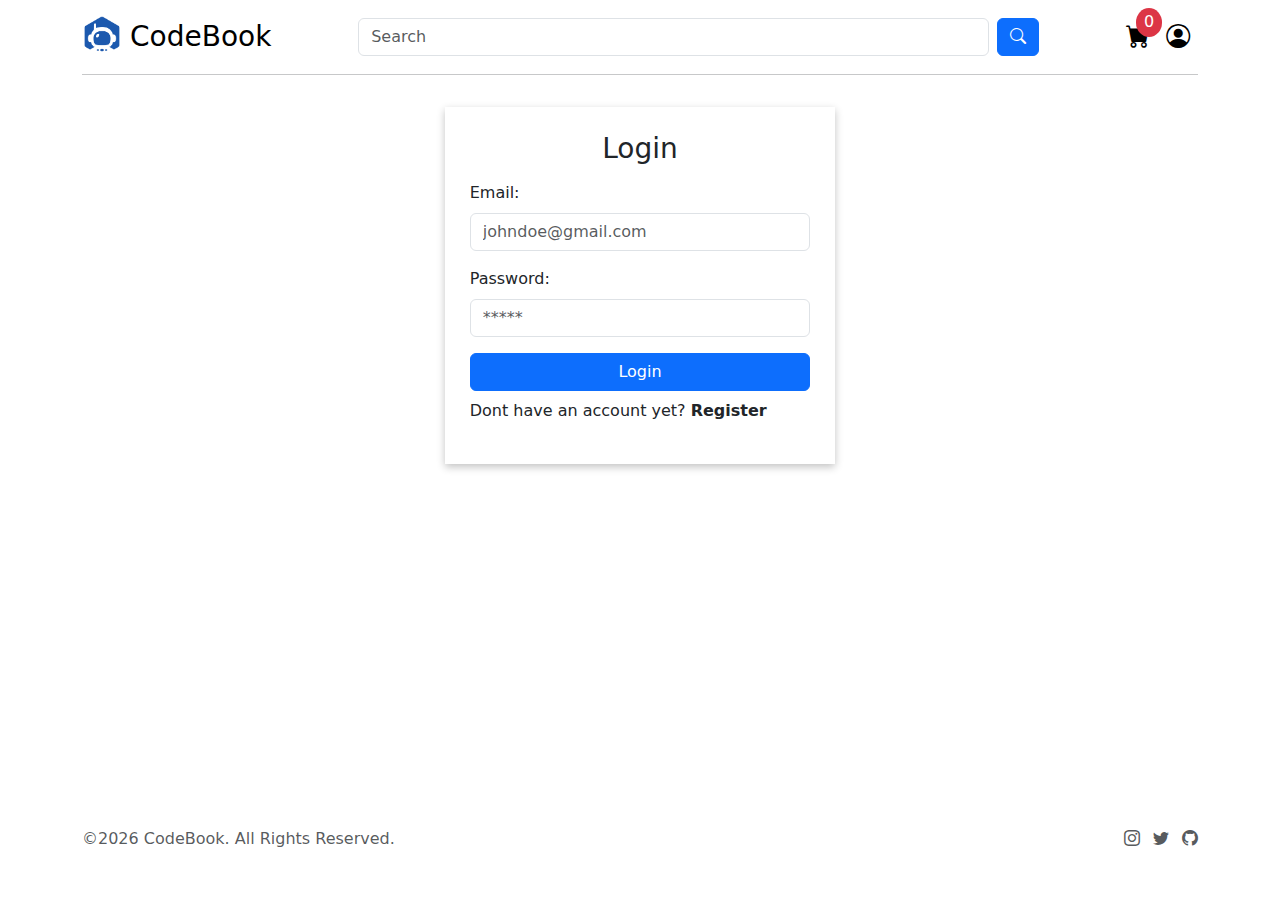
<file: pages/account.html>
<!DOCTYPE html>
<html lang="en">
<head>
    <meta charset="UTF-8">
    <meta name="viewport" content="width=device-width, initial-scale=1.0">
    <title>Document</title>
    <script src="../scripts//utilities/protected.js" type="module"></script>
</head>
<body>
    <h1>Welcome to Account page</h1>
</body>
</html>
</file>
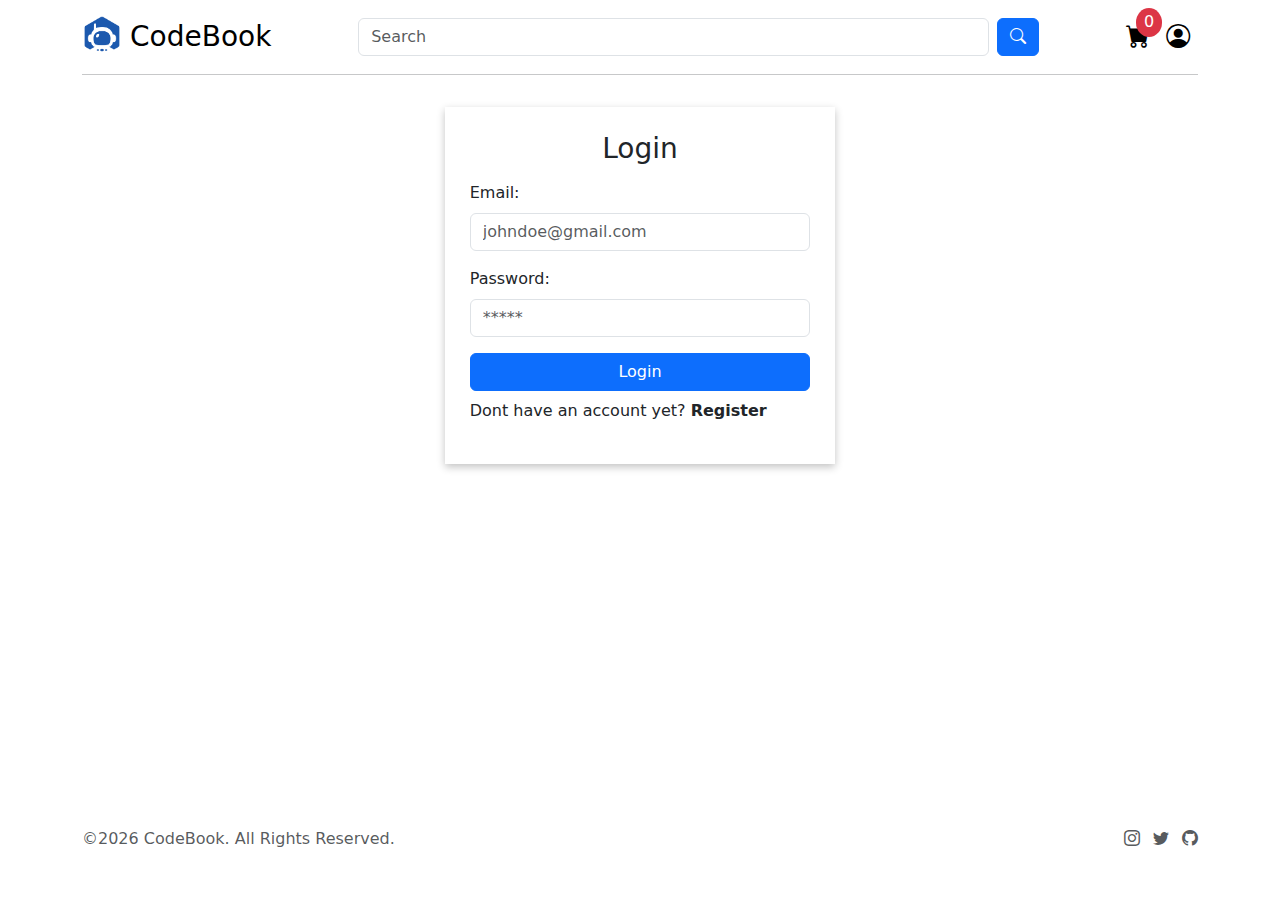
<file: pages/login.html>
<!DOCTYPE html>
<html lang="en">

<head>
    <meta charset="UTF-8">
    <meta name="viewport" content="width=device-width, initial-scale=1.0">
    <title>Login</title>
    <link rel="icon" href="/favicon.ico">
    <link href="https://cdn.jsdelivr.net/npm/bootstrap@5.3.3/dist/css/bootstrap.min.css" rel="stylesheet"
        integrity="sha384-QWTKZyjpPEjISv5WaRU9OFeRpok6YctnYmDr5pNlyT2bRjXh0JMhjY6hW+ALEwIH" crossorigin="anonymous">
    <link href="https://cdn.jsdelivr.net/npm/bootstrap-icons@1.9.1/font/bootstrap-icons.css" rel="stylesheet"
        crossorigin="anonymous">
    <link href="/styles/common.css" rel="stylesheet" type="text/css" />
    <link href="/styles/login.css" rel="stylesheet" type="text/css" />
    <script src="../scripts/utilities/protected.js" type="module"></script>
    <script src="../scripts/login.js" type="module" defer></script>
</head>

<body class="container">
    <header class="codebook--header py-3" id="codebook-global-header"></header>
    <main class="codebook--main" id="codebook-login-main">
        <article class="codebook-login-card">
            <h3 class="text-center form-header-text">Login</h3>
            <form action="#" id="codebook-login-signup-form" novalidate>
                <div class="form-group form-name-input d-none">
                    <label for="name">Name:</label>
                    <input type="text" class="form-control" data-require-input-validation placeholder="Your name" name="name" id="name" />
                    <p class="error-msg"></p>
                </div>
                <div class="form-group">
                    <label for="email">Email:</label>
                    <input type="email" class="form-control" data-require-input-validation placeholder="johndoe@gmail.com" name="email" id="email" />
                    <p class="error-msg"></p>
                </div>
                <div class="form-group">
                    <label for="password">Password:</label>
                    <input type="password" class="form-control" data-require-input-validation placeholder="*****" name="password" id="password" />
                    <p class="error-msg"></p>
                </div>
                <p class="form-feedback my-3"></p>
                <div class="form-action">
                    <button class="btn btn-primary w-100" type="submit">Login</button>
                    <button class="btn btn-primary w-100" type="button" disabled>
                        <span class="spinner-border spinner-border-sm" role="status" aria-hidden="true"></span>
                        Loading...
                    </button>
                </div>
                <div class="form-login-info">
                    <p class="mt-2 login-helper">Dont have an account yet? <strong>Register</strong></p>
                    <p class="mt-2 signup-helper">Already have an account? <strong>Login</strong></p>
                </div>
            </form>
        </article>
    </main>
    <footer class="codebook--footer text-muted d-flex justify-content-between" id="codebook-global-footer">
    </footer>
</body>

</html>
</file>
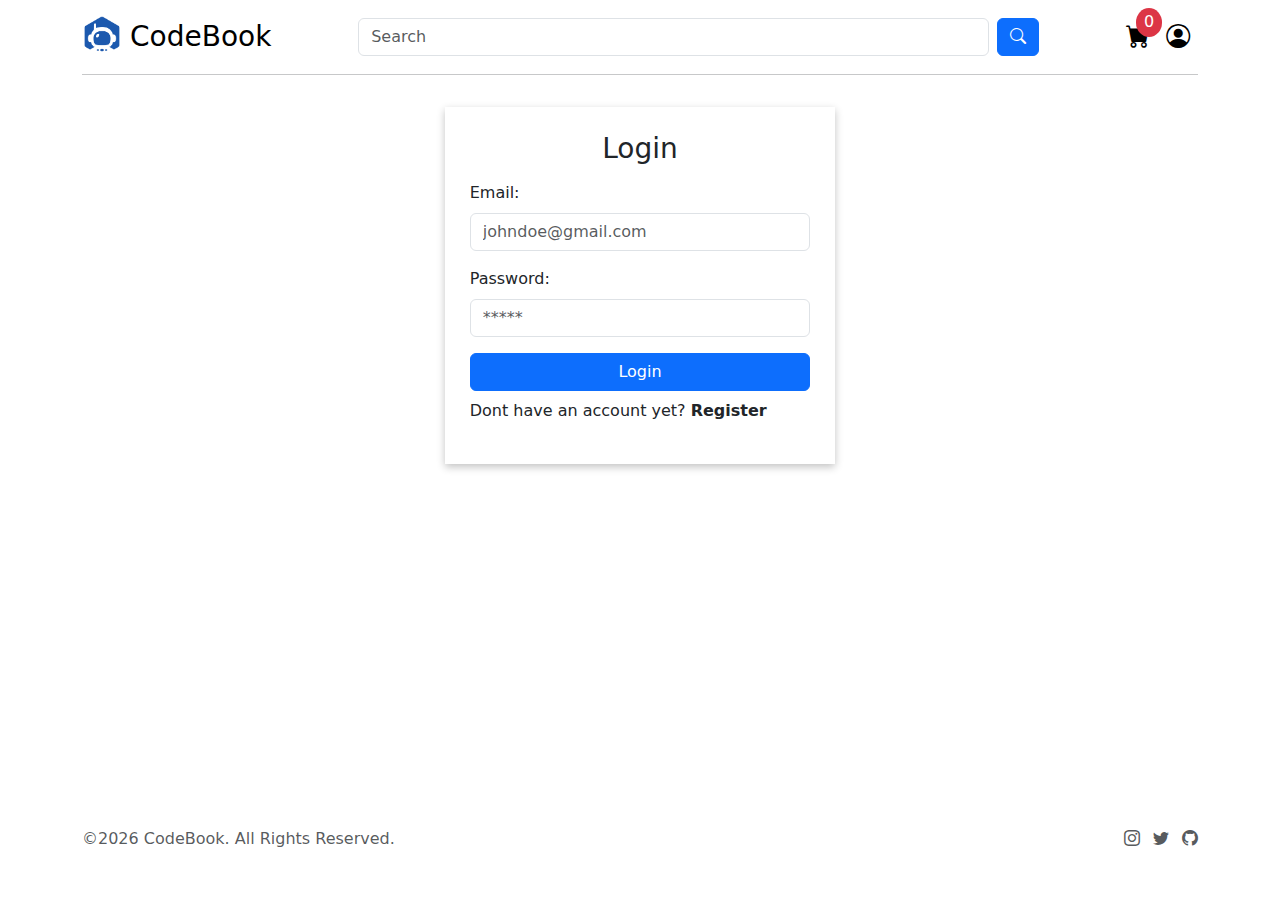
<file: pages/orderHistory.html>
<!DOCTYPE html>
<html lang="en">

<head>
    <meta charset="UTF-8">
    <meta name="viewport" content="width=device-width, initial-scale=1.0">
    <title>Order History</title>
    <link rel="icon" href="/favicon.ico">
    <link href="https://cdn.jsdelivr.net/npm/bootstrap@5.3.3/dist/css/bootstrap.min.css" rel="stylesheet"
        integrity="sha384-QWTKZyjpPEjISv5WaRU9OFeRpok6YctnYmDr5pNlyT2bRjXh0JMhjY6hW+ALEwIH" crossorigin="anonymous">
    <link href="https://cdn.jsdelivr.net/npm/bootstrap-icons@1.9.1/font/bootstrap-icons.css" rel="stylesheet"
        crossorigin="anonymous">
    <link href="/styles/common.css" rel="stylesheet" type="text/css" />
    <link rel="stylesheet" href="/styles/orders.css">
    <script src="../scripts//utilities/protected.js" type="module"></script>
    <script src="../scripts/orderHistory.js" type="module" defer></script>
</head>

<body class="container">
    <header class="codebook--header py-3" id="codebook-global-header"></header>
    <main class="codebook--main">
        <h1>Order History</h1>
        <div class="d-flex justify-content-center align-items-center loading-container d-none">
            <div class="spinner-border text-primary loading-spinner" role="status">
                <span class="visually-hidden">Loading...</span>
            </div>
        </div>
        <ul id="codebook-orders-list" type="none" class="mt-4">
        </ul>
    </main>
    <footer class="codebook--footer text-muted d-flex justify-content-between" id="codebook-global-footer">
    </footer>
</body>

</html>
</file>
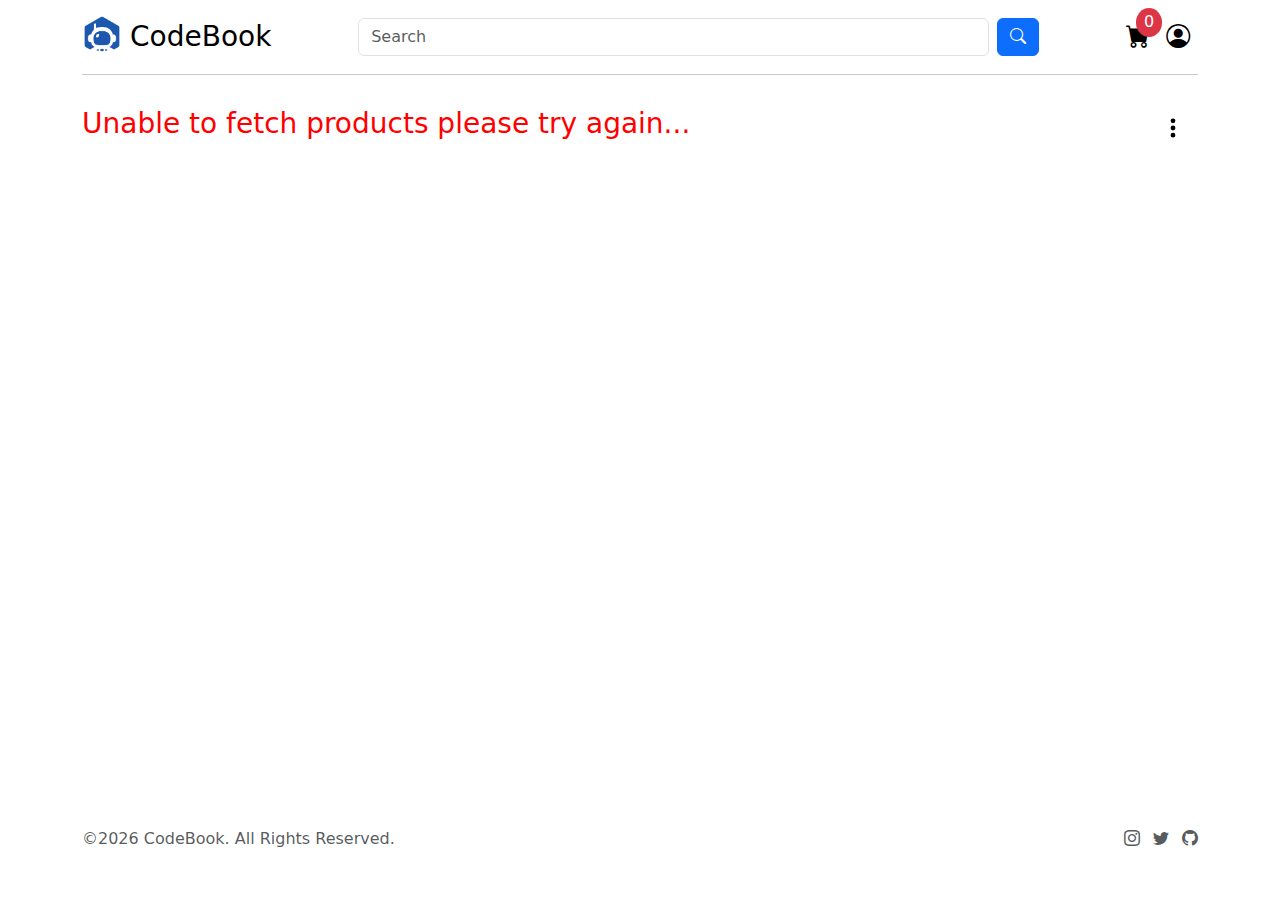
<file: pages/productDetails.html>
<!DOCTYPE html>
<html lang="en">

<head>
    <meta charset="UTF-8">
    <meta name="viewport" content="width=device-width, initial-scale=1.0">
    <title>Explore E-Books</title>
    <link rel="icon" href="/favicon.ico">
    <link href="https://cdn.jsdelivr.net/npm/bootstrap@5.3.3/dist/css/bootstrap.min.css" rel="stylesheet"
        integrity="sha384-QWTKZyjpPEjISv5WaRU9OFeRpok6YctnYmDr5pNlyT2bRjXh0JMhjY6hW+ALEwIH" crossorigin="anonymous">
    <link href="https://cdn.jsdelivr.net/npm/bootstrap-icons@1.9.1/font/bootstrap-icons.css" rel="stylesheet"
        crossorigin="anonymous">
    <link href="/styles/common.css" rel="stylesheet" type="text/css" />
    <link href="/styles/productDetails.css" rel="stylesheet" type="text/css" />
    <script src="/scripts/productDetails.js" type="module" defer></script>
</head>

<body class="container">
    
    <header class="codebook--header py-3" id="codebook-global-header"></header>
    <main class="codebook--main" id="codebook-pdp-main">
        <section class="codebook-pdp-details-section"></section>
        <div class="d-flex justify-content-center align-items-center loading-container d-none">
            <div class="spinner-border text-primary loading-spinner" role="status">
                <span class="visually-hidden">Loading...</span>
            </div>
        </div>
    </main>
    <footer class="codebook--footer text-muted d-flex justify-content-between" id="codebook-global-footer">
    </footer>
    
</body>

</html>
</file>
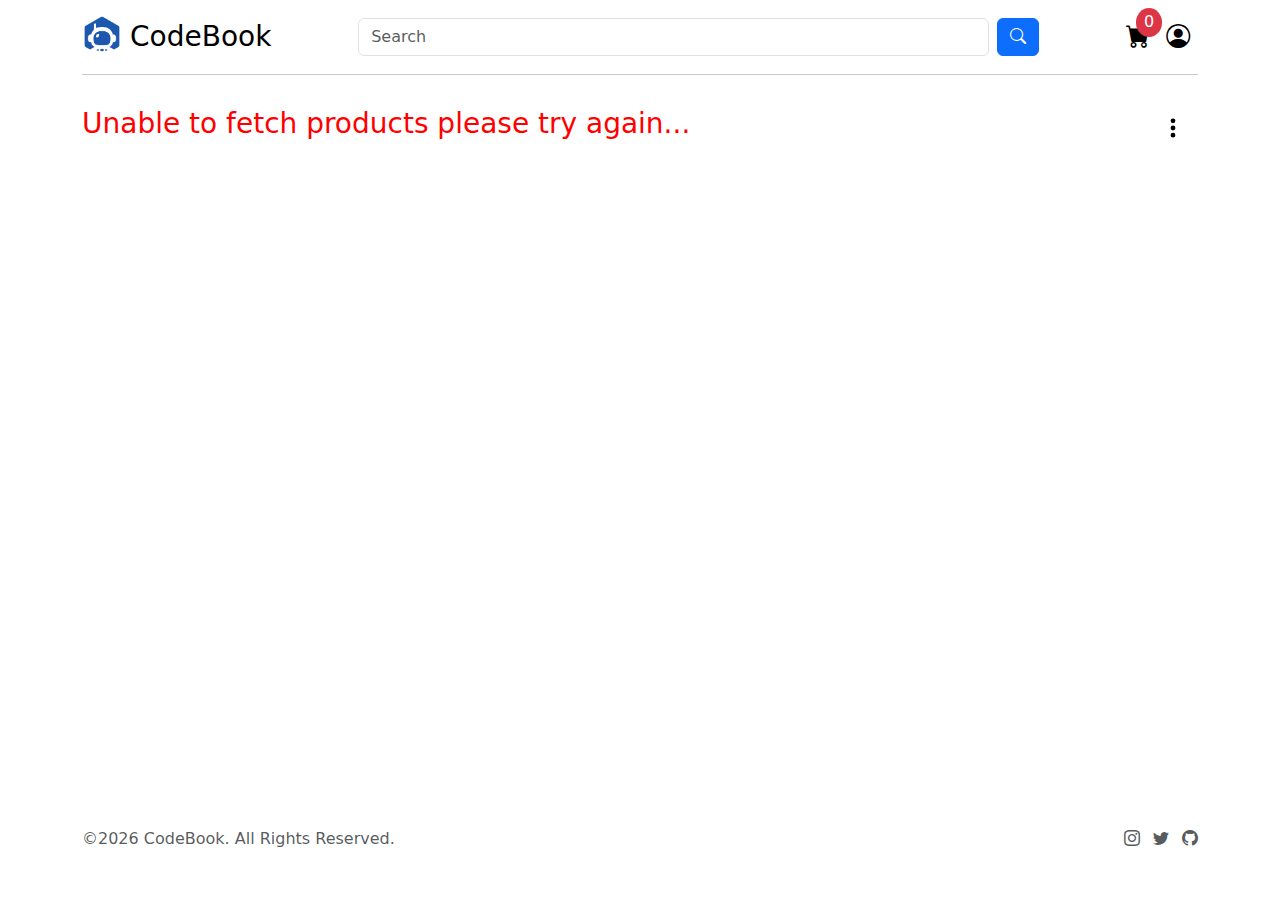
<file: pages/products.html>
<!DOCTYPE html>
<html lang="en">

<head>
    <meta charset="UTF-8">
    <meta name="viewport" content="width=device-width, initial-scale=1.0">
    <title>Explore E-Books</title>
    <link rel="icon" href="/favicon.ico">
    <link href="https://cdn.jsdelivr.net/npm/bootstrap@5.3.3/dist/css/bootstrap.min.css" rel="stylesheet"
        integrity="sha384-QWTKZyjpPEjISv5WaRU9OFeRpok6YctnYmDr5pNlyT2bRjXh0JMhjY6hW+ALEwIH" crossorigin="anonymous">
    <link href="https://cdn.jsdelivr.net/npm/bootstrap-icons@1.9.1/font/bootstrap-icons.css" rel="stylesheet"
        crossorigin="anonymous">
    <link href="/styles/common.css" rel="stylesheet" type="text/css" />
    <link href="/styles/products.css" rel="stylesheet" type="text/css" />
    <script src="/scripts/products.js" type="module" defer></script>
</head>

<body class="container">
    <header class="codebook--header py-3" id="codebook-global-header"></header>
    <aside class="codebook-filters-container d-none">
        <header class="d-flex justify-content-between codebook-filters-header align-items-baseline">
            <h5 class="text-muted">FILTERS</h5>
            <button class="btn filter-close-btn" id="close-filters">&times;</button>
        </header>
        <hr class="hr mt-0" />
        <section class="codebook-filters-section">
            <form action="#">
                <div class="filter-control"> 
                    <strong class="mb-2 d-block">Sort By</strong>
                    <div class="input-group">
                        <input type="radio" name="sortByPrice" id="sortyByLowToHigh" value="asc" />
                        <label for="sortyByLowToHigh" class="ms-2">Price - Low to High</label>
                    </div>
                    <div class="input-group">
                        <input type="radio" name="sortByPrice" id="sortyByHighToLow" value="dsc"/>
                        <label for="sortyByHighToLow" class="ms-2">Price - High to Low</label>
                    </div>
                </div>
                <div class="filter-control mt-3"> 
                    <strong class="mb-2 d-block">Rating</strong>
                    <div class="input-group">
                        <input type="radio" name="filterByRating" id="filterByRating4" value="4" />
                        <label for="filterByRating4" class="ms-2">4 Stars & Above</label>
                    </div>
                    <div class="input-group">
                        <input type="radio" name="filterByRating" id="filterByRating3" value="3"/>
                        <label for="filterByRating3" class="ms-2">3 Stars & Above</label>
                    </div>
                    <div class="input-group">
                        <input type="radio" name="filterByRating" id="filterByRating2" value="2" />
                        <label for="filterByRating2" class="ms-2">2 Stars & Above</label>
                    </div>
                    <div class="input-group">
                        <input type="radio" name="filterByRating" id="filterByRating1" value="1"/>
                        <label for="filterByRating1" class="ms-2"> 1 Stars & Above</label>
                    </div>
                </div>
                <div class="filter-control mt-3"> 
                    <strong class="mb-2 d-block">Other Filters</strong>
                    <div class="input-group">
                        <input type="checkbox" name="filterByCategory" id="filterByBestSeller" value="best_seller" />
                        <label for="filterByBestSeller" class="ms-2">Best Sellers</label>
                    </div>
                    <div class="input-group">
                        <input type="checkbox" name="filterByCategory" id="filterByStock" value="in_stock"/>
                        <label for="filterByStock" class="ms-2">Instock</label>
                    </div>
                </div>
                <button class="clear-filters btn btn-outline-dark mt-2" type="reset">Clear Filters</button>
            </form>
        </section>
    </aside>
    <main class="codebook--main">
        <header class="d-flex justify-content-between">
            <h3 id="books-count">All ebooks</h3>
            <button class="btn" id="show-filters">
                <img src="/assets/action.svg" height="24" width="24" alt="action" />
            </button>
        </header>
        <div class="d-flex justify-content-center align-items-center loading-container d-none">
            <div class="spinner-border text-primary loading-spinner" role="status">
                <span class="visually-hidden">Loading...</span>
            </div>
        </div>
        <ul class="codebook-products-list d-flex gap-4 flex-wrap p-4" type="none">
        </ul>
    </main>
    <footer class="codebook--footer text-muted d-flex justify-content-between" id="codebook-global-footer">
    </footer>
</body>

</html>
</file>
<file: styles/common.css>
main.codebook--main
{
    min-height: 80vh;
}
.best-seller-tag
{
    background-color: rgb(249 115 22);
    color: #fff;
    border-radius: 3px;
    padding: 0.25rem 0.47rem;
    width: fit-content;
    position: absolute;
}
li.codebook--book-card
{
    box-shadow: rgba(0, 0, 0, 0.24) 0px 3px 8px;
    position: relative;
    border-radius: 8px;
}
li.codebook--book-card img.product-img
{
    height: 270px;
    width:100%;
}
.codebook--logo-container img{
    height: 40px;
    width: 40px;
}
div.codebook-icons-container span.codebook--icon
{
    font-size: 1.5rem;
}
.loading-spinner
{
    height: 5rem;
    width: 5rem;
}
.loading-container
{
    min-height: 70vh;
}
div.codebook-global-search
{
    flex-grow: 0.7;
}
.codebook--logo-container>h3{
    position: relative;
    top:4px;
}
.codebook--toast
{
    height: 50px;
    width:300px;
    padding: 0.75rem;
    color:#fff;
    font-weight: bold;
    display: flex;
    justify-content: space-between;
    position: fixed;
    top:10px;
    right:10px;
    border-radius: 8px;
}
.toast-close
{
    font-size: 28px;
    cursor: pointer;
    position: relative;
    bottom: 10px;
}
.codebook--toast.error
{
    background-color: red;
}
.codebook--toast.success
{
    background-color: green;
}
.codebook-minicart-container
{
    position: relative;
    margin-right: 8px;
}
#minicart--count
{
    padding: 0.15rem 0.5rem; 
    border-radius: 50%;
    position: absolute;
    left: 10px;
    bottom: 18px;
}
@media screen and (max-width:678px){
    header.codebook--header
    {
        position: relative;
    }
    .codebook-global-search
    {
        position: absolute;
        bottom: -20px;
        width:100%;
    }
    main.codebook--main
    {
        margin-top: 2rem;
    }
}
</file>
<file: styles/login.css>
main#codebook-login-main
{
    display: flex;
    justify-content: center;
}
article.codebook-login-card
{
    border:1px solid #fff;
    box-shadow: rgba(0, 0, 0, 0.24) 0px 3px 8px;
    padding: 1.5rem;
    flex-basis: 35%;
    max-width: 35%;
    height: max-content;
}
.form-group>*{
    margin-top:0.5rem;
}
.form-action
{
    margin-top: 0.75rem;
}
div.form-login-info strong
{
    cursor: pointer;
}
.form-login-info p.login-helper
{
    display: block;
}
.form-login-info p.signup-helper
{
    display: none;
}
.form-login-info.signup-form p.login-helper
{
    display: none;
}
.form-login-info.signup-form p.signup-helper
{
    display: block;
}
input.form-control.error
{
    border: 2px solid red;
}
p.error-msg
{
    font-weight: bold;
    color:red;
    margin-top:0.5rem;
    margin-bottom: 0.5rem;
}
.form-action button[type="button"]
{
    display: none;
}
.form-action.is-submitting button[type="submit"]
{
    display: none;
}
.form-action.is-submitting button[type="button"]
{
    display: block;
}
@media  screen and (max-width:678px) {
    article.codebook-login-card
    {
        flex-basis: 100%;
        max-width: 100%;
    }
}
</file>
<file: styles/orders.css>
article.codebook-order-confirmation
{
    border: 1px solid #ccc ;  
    display: flex;
    flex-direction: column;
    gap: 0.56rem;
    padding: 1rem; 
    align-items: center;
}
article.codebook-order-confirmation>p
{
    margin:0;
}
div.codebook-check-icon
{
    color:rgb(22 163 74);
    font-size: 50px;
}
li.codebook-order-item
{
    border:1px solid #ccc;
    padding: 0.5rem;
}
li.codebook-order-item-product-item div.product-img img
{
    width:128px;
    height: 85px;
}
@media screen and (max-width:678px) {
    #codebook-orders-list
    {
        padding-left:0
    }
}
</file>
<file: styles/productDetails.css>
#codebook-pdp-main {
    min-height: 80vh;
}

article.product-information {
    flex-basis: 50%;
    max-width: 50%;
    padding: 1.5rem;
}

article.product-information>* {
    margin: 10px;
}

@media screen and (max-width:678px) {
    header.product-title-info {
        text-align: left !important;
    }

    section.product-main-content {
        flex-direction: column;
    }

    article.product-information {
        flex-basis: 100%;
        max-width: 100%;
        padding: 0;
        padding-bottom: 1rem;
    }

    article.product-information>* {
        margin: 0;
        margin-top: 10px;
    }
}
</file>
<file: styles/products.css>
ul.codebook-products-list li.codebook--book-card
{
    flex-basis: 30%;
    max-width: 30%;
}
li.codebook--book-card h4.product-title{
    text-overflow: ellipsis;
    overflow: hidden;
    white-space: nowrap;
}
.codebook-filters-header h5{
    font-size: 16px;
}
.codebook-filters-header button.filter-close-btn
{
    padding: 0.45rem 0.57rem;
    font-size: 28px;
}
aside.codebook-filters-container
{
    position: fixed;
    top: 0;
    left: 0;
    height: 100vh;
    background-color: #fff;
    z-index: 9999;
    padding: 0.5rem 2rem;
}
@media screen and (max-width:678px) {
    ul.codebook-products-list{
        flex-direction: column;
    }
    ul.codebook-products-list li.codebook--book-card
    {
        flex-basis: 100%;
        max-width: 100%;
    }
}
</file>
